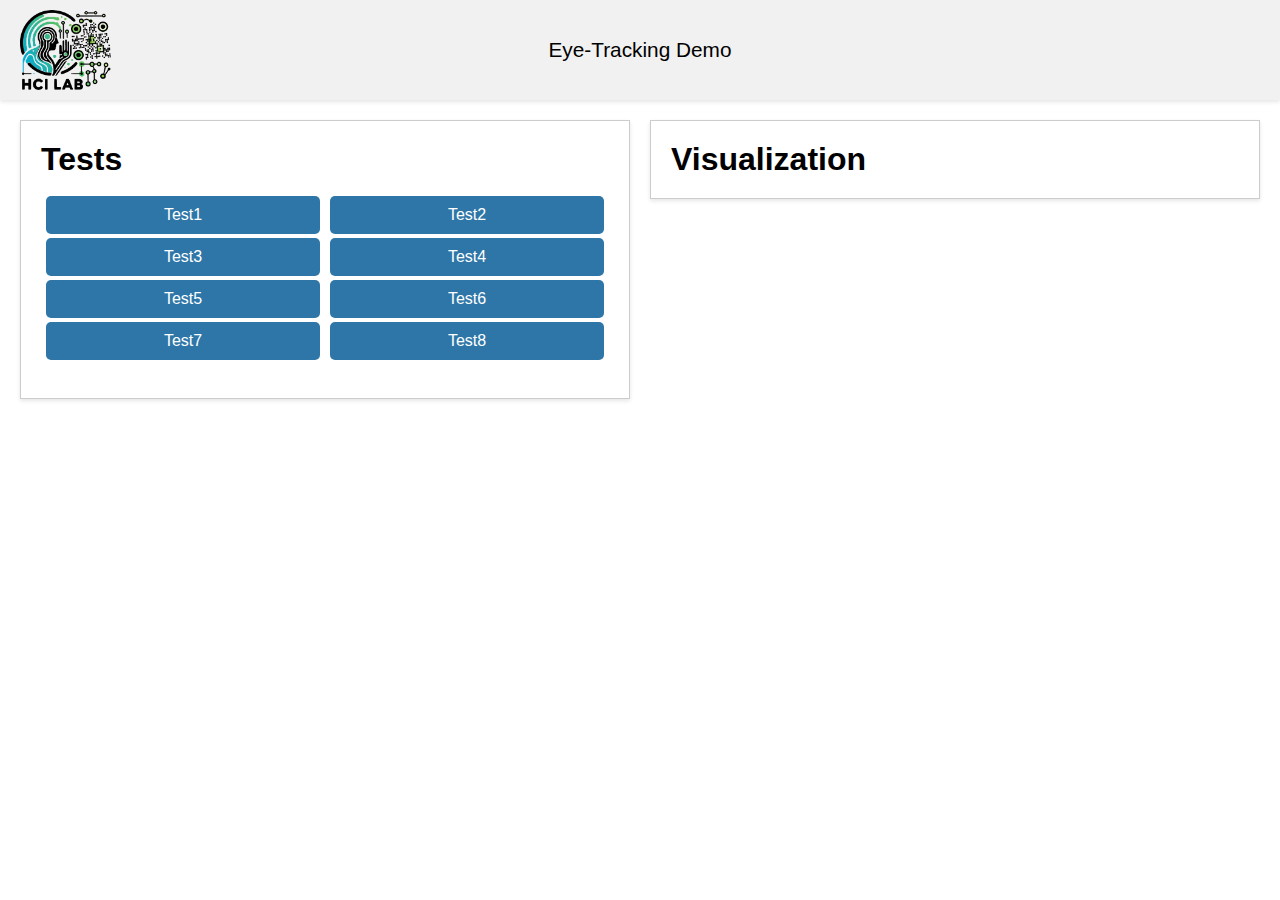
<file: eyetracking-web-stimuli/index.html>
<!doctype html>
<html lang="en">

<head>
    <meta charset="utf-8">
    <meta name="viewport" content="width=device-width, initial-scale=1">
    <title>UserVoodoo</title>
    <style>
        body {
            margin: 0;
            font-family: Arial, sans-serif;
        }

        .header {
            background-color: #f1f1f1;
            box-shadow: 0 2px 4px rgba(0, 0, 0, 0.1);
            padding: 10px 20px;
            height: 10vh;
            max-height: 80px;
            min-height: 40px;
            display: flex;
            align-items: center;
            justify-content: space-between;
        }

        .header img {
            height: 100%;
        }

        .header-text {
            font-size: 1.3em;
            flex-grow: 1;
            text-align: center;
            position: absolute;
            width: 100%;
            left: 0;
        }

        @media (max-width: 600px) {
            .header-text {
                position: relative;
            }
        }

        .container {
            display: flex;
            justify-content: center;
            align-items: flex-start;
            padding: 20px;
            gap: 20px;
            margin: 0px;
        }

        .container h1 {
            margin: 0;
        }

        .test-section,
        .result-section {
            max-width: 600px;
            flex: 1;
            padding: 20px;
            border: 1px solid #ccc;
            box-shadow: 0 2px 4px rgba(0, 0, 0, 0.1);
        }

        .test-list {
            display: grid;
            grid-template-columns: repeat(2, 1fr);
            grid-template-rows: repeat(4, 1fr);
            list-style-type: none;
            padding: 0;
        }

        .test-list li {
            text-align: center;

        }

        .button {
            display: block;
            background-color: #13659ce3;
            color: white;
            text-align: center;
            padding: 10px 20px;
            margin: 2px 5px;
            border: none;
            border-radius: 5px;
            text-decoration: none;
            transition: background-color 0.3s ease;
        }

        .button:hover {
            background-color: #0e517eee;
        }

        @media (max-width: 600px) {
            .container {
                padding: 20px 10px;
                /* Adjust padding to be smaller on the sides */
            }

            .test-section,
            .result-section {
                padding: 15px;
                /* Optionally reduce padding inside each section too */
            }
        }
    </style>
</head>

<body>
    <header class="header">
        <img src="assets/hci-logo.png">
        <div class="header-text">Eye-Tracking Demo</div>
    </header>

    <div class="container">
        <div class="test-section">
            <h1>Tests</h1>
            <ul class="test-list">
                <li><a href="stimulus-circle.html" class="button">Test1</a></li>
                <li><a href="stimulus-saccades-x.html" class="button">Test2</a></li>
                <li><a href="stimulus-saccades-y.html" class="button">Test3</a></li>
                <li><a href="stimulus-smoothpursuits-x.html" class="button">Test4</a></li>
                <li><a href="stimulus-smoothpursuits-y.html" class="button">Test5</a></li>
                <li><a href="visual-acuity-trip.html" class="button">Test6</a></li>
                <li><a href="visual-acuity.html" class="button">Test7</a></li>
                <li><a href="contrast.html" class="button">Test8</a></li>
            </ul>
        </div>
        <div class="result-section">
            <h1>Visualization</h1>
        </div>
    </div>

</body>

</html>
</file>
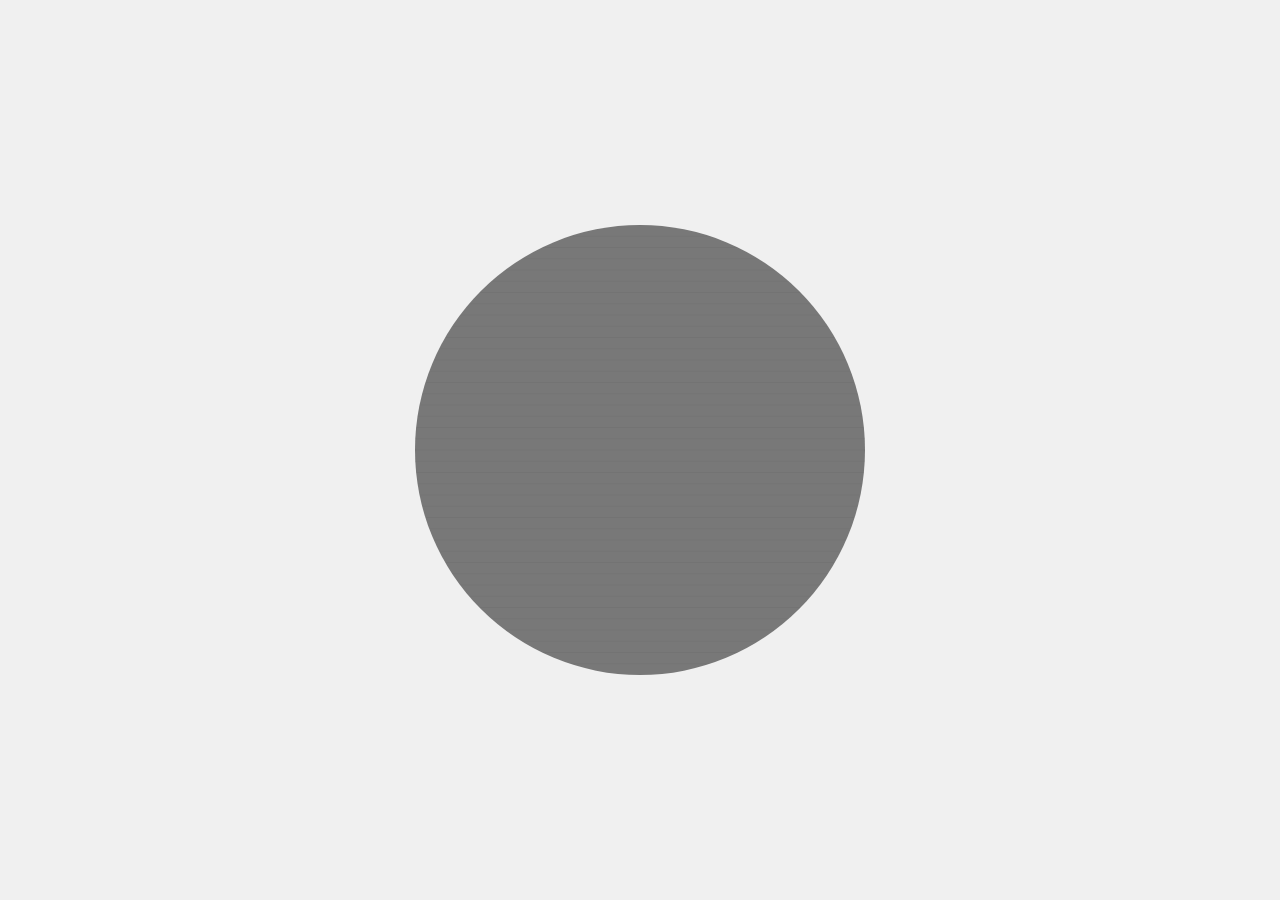
<file: eyetracking-web-stimuli/contrast.html>
<!DOCTYPE html>
<html lang="en">
<head>
    <meta charset="UTF-8">
    <meta name="viewport" content="width=device-width, initial-scale=1.0">
    <title>Canvas Drawing</title>
<style>
  body, html {
    height: 100%;
    margin: 0;
	padding:0;
    display: flex;
    justify-content: center;
    align-items: center;
    background: #f0f0f0;
  }
  canvas {
  }
</style>
</head>
<body>
    <canvas id="myCanvas" width="800" height="600"></canvas>
    <script>
const canvas = document.getElementById('myCanvas');
const ctx = canvas.getContext('2d');

// Set initial dimensions
function resizeCanvas() {
    canvas.width = window.innerWidth;
    canvas.height = window.innerHeight;
}
resizeCanvas();  // Set initial size
window.onresize = resizeCanvas;  // Resize on window resize

let radius = 200;
const numberOfLines = 40;
let lineOpacity = Array(numberOfLines).fill(0.0);

function drawCircle() {
    const centerX = canvas.width / 2;
    const centerY = canvas.height / 2;
    radius = Math.min(canvas.width, canvas.height) / 4;  // Dynamic radius based on canvas size

    ctx.clearRect(0, 0, canvas.width, canvas.height);

    // Draw the gray circle
    ctx.beginPath();
    ctx.arc(centerX, centerY, radius, 0, 2 * Math.PI, false);
    ctx.fillStyle = `rgba(0, 0, 0, 0.5)`;
    ctx.fill();
    ctx.clip();  // Clip to the bounds of the circle

    // Draw horizontal lines within the circle
    const lineSpacing = (radius * 2) / numberOfLines;
    for (let i = 0; i < numberOfLines; i++) {
        let y = centerY - radius + i * lineSpacing;
        ctx.beginPath();
        ctx.moveTo(centerX - radius, y);
        ctx.lineTo(centerX + radius, y);
        ctx.strokeStyle = `rgba(0, 0, 0, ${lineOpacity[i]})`;
        ctx.stroke();
    }

    // Update line opacities for fading effect
    lineOpacity = lineOpacity.map(opacity => Math.max(opacity + 0.001, 0));

    // Restore context state to remove clipping for next frame
    ctx.restore();
    ctx.save();

    // Use requestAnimationFrame to animate
    requestAnimationFrame(drawCircle);
}

// Start the animation
ctx.save();  // Save the initial state for clipping
drawCircle();

	</script>
</body>
</html>
</file>
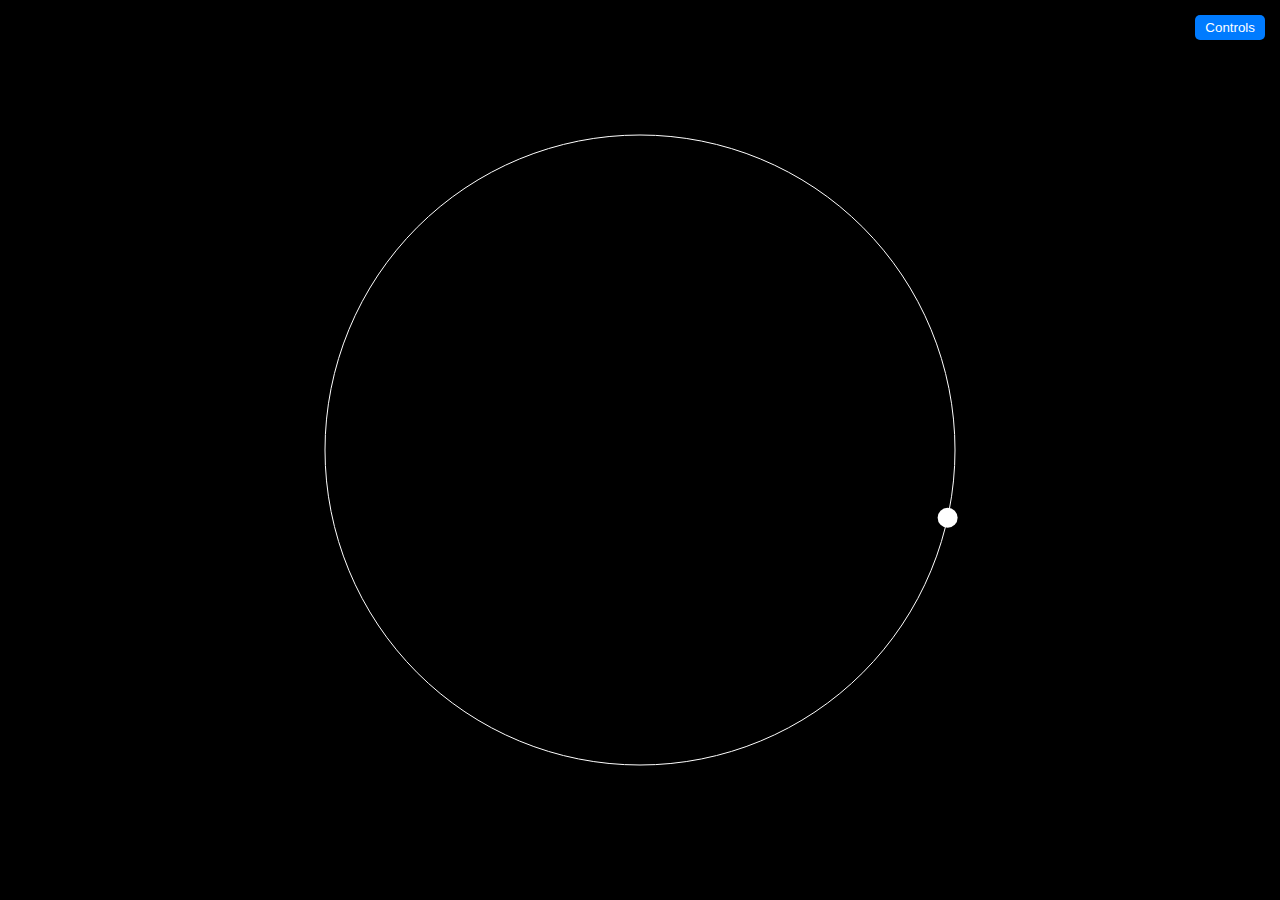
<file: eyetracking-web-stimuli/stimulus-circle.html>
<!DOCTYPE html>
<html lang="en">

<head>
  <meta charset="UTF-8">
  <title>Responsive Circle Animation</title>
  <link href="style.css" rel="stylesheet">
</head>

<body>
  <canvas id="canvas"></canvas>
  <div class="container">
    <button id="toggle-button">Controls</button>
    <div id="control-panel">

      <div id="theme-select" style="position: relative; display: flex; align-items: center;">
        <label for="checkbox" style="margin-right:5px;">Theme Select:</label>
        <input type="checkbox" class="checkbox" id="checkbox">
        <label for="checkbox" class="checkbox-label">
          <span class="ball"></span>
        </label>
      </div>

      <div id="advanced-settings-toggle">
        Advanced Theme: <span>&#9660;</span>
      </div>
      <div id="advanced-settings">
        <div class="control-item">
          <label for="background-color-select" style="margin-bottom:1px;">Background Color:</label>
          <select id="background-color-select">
            <option value="black">Black</option>
            <option value="white">White</option>
            <option value="red">Red</option>
            <option value="#0083ed">Blue</option>
            <option value="green">Green</option>
          </select>
        </div>
        <div class="control-item">
          <label for="circle-color-select">Circle Color:</label>
          <select id="circle-color-select">
            <option value="black">Black</option>
            <option value="white" selected>White</option>
            <option value="red">Red</option>
            <option value="#0083ed">Blue</option>
            <option value="green">Green</option>
          </select>
        </div>
        <div class="control-item">
          <label for="dot-color-select">Dot Color:</label>
          <select id="dot-color-select">
            <option value="black">Black</option>
            <option value="white" selected>White</option>
            <option value="red">Red</option>
            <option value="#0083ed">Blue</option>
            <option value="green">Green</option>
          </select>
        </div>
      </div>

      <div class="control-item">
        <label for="dot-radius">Dot Radius:</label>
        <input type="range" id="dot-radius" min="1" max="20" value="10">
      </div>

      <div class="control-item">
        <label for="dot-speed">Dot Speed:</label>
        <input type="range" id="dot-speed" min="10" max="300" value="100">
      </div>

    </div>
  </div>

  <script>
    document.addEventListener('DOMContentLoaded', function () {
      const canvas = document.getElementById('canvas');
      const ctx = canvas.getContext('2d');

      let background_color = 'black';
      let dot_color = 'white';
      let circle_color = 'white';
      let theme = 'dark';
      let dot_radius = 10;
      let dot_speed = 100;

      const circle_radius = 0.35;
      let radius = circle_radius * Math.min(canvas.width, canvas.height);
      let angle = 0;
      let lastFrameTime = 0;

      function updateVariables() {
        dot_radius = parseInt(document.getElementById('dot-radius').value, 10);
        dot_speed = parseInt(document.getElementById('dot-speed').value, 15);
        background_color = document.getElementById('background-color-select').value;
        circle_color = document.getElementById('circle-color-select').value;
        dot_color = document.getElementById('dot-color-select').value;
      }

      // Function to handle theme changes
      function changeTheme() {
        theme = theme === 'dark' ? 'light' : 'dark';

        const backgroundSelect = document.getElementById('background-color-select');
        const circleSelect = document.getElementById('circle-color-select');
        const dotSelect = document.getElementById('dot-color-select');

        if (theme === 'light') {
          background_color = 'white';
          dot_color = 'black';
          circle_color = 'black';

          backgroundSelect.value = 'white';
          circleSelect.value = 'black';
          dotSelect.value = 'black';
        } else {
          background_color = 'black';
          dot_color = 'white';
          circle_color = 'white';

          backgroundSelect.value = 'black';
          circleSelect.value = 'white';
          dotSelect.value = 'white';
        }

        const label = document.querySelector('.checkbox-label');
        const ball = document.querySelector('.checkbox-label .ball');
        const control_panel = document.querySelector('#control-panel');

        label.style.backgroundColor = theme === 'light' ? '#DDD' : '#111';
        ball.style.backgroundColor = theme === 'light' ? '#333' : '#FFF';
        control_panel.style.backgroundColor = theme === 'light' ? '#F0F0F0' : '#F5F5F5';

        requestAnimationFrame(draw);
      }

      // Toggle control panel
      const toggleButton = document.getElementById('toggle-button');
      const controlPanel = document.getElementById('control-panel');
      toggleButton.addEventListener('click', function () {
        const isDisplayed = controlPanel.style.display === 'flex';
        controlPanel.style.display = isDisplayed ? 'none' : 'flex';
      });

      // Toggle advanced theme dropdown
      document.getElementById('advanced-settings-toggle').addEventListener('click', function () {
        var settings = document.getElementById('advanced-settings');
        if (settings.style.maxHeight !== '0px' && settings.style.maxHeight !== '') {
          settings.style.maxHeight = '0px';
        } else {
          settings.style.maxHeight = '175px';
        }
      });

      function resizeCanvas() {
        canvas.width = window.innerWidth;
        canvas.height = window.innerHeight;
        radius = circle_radius * Math.min(canvas.width, canvas.height);
      }

      window.addEventListener('resize', resizeCanvas);
      resizeCanvas(); // Initial resize to set canvas dimensions

      function draw(timestamp) {
        if (!lastFrameTime) lastFrameTime = timestamp;
        const deltaTime = (timestamp - lastFrameTime) / 1000; // deltaTime in seconds
        lastFrameTime = timestamp;

        ctx.clearRect(0, 0, canvas.width, canvas.height);
        ctx.fillStyle = background_color;
        ctx.fillRect(0, 0, canvas.width, canvas.height);

        const centerX = canvas.width / 2;
        const centerY = canvas.height / 2;

        // Draw the circle
        ctx.beginPath();
        ctx.strokeStyle = circle_color;
        ctx.arc(centerX, centerY, radius, 0, Math.PI * 2, true);
        ctx.stroke();

        // Update the angle for the next frame
        angle += (dot_speed / radius) * deltaTime;

        // Calculate the new position of the dot
        let x = centerX + radius * Math.cos(angle);
        let y = centerY + radius * Math.sin(angle);

        // Draw the dot
        ctx.beginPath();
        ctx.arc(x, y, dot_radius, 0, Math.PI * 2, true);
        ctx.fillStyle = dot_color;
        ctx.fill();

        requestAnimationFrame(draw);
      }

      // Event listeners for controls
      document.getElementById('checkbox').addEventListener('change', changeTheme);
      document.getElementById('dot-radius').addEventListener('input', updateVariables);
      document.getElementById('dot-speed').addEventListener('input', updateVariables);
      document.getElementById('background-color-select').addEventListener('change', updateVariables);
      document.getElementById('circle-color-select').addEventListener('change', updateVariables);
      document.getElementById('dot-color-select').addEventListener('change', updateVariables);

      requestAnimationFrame(draw); // Start the animation loop
    });
  </script>
</body>

</html>
</file>
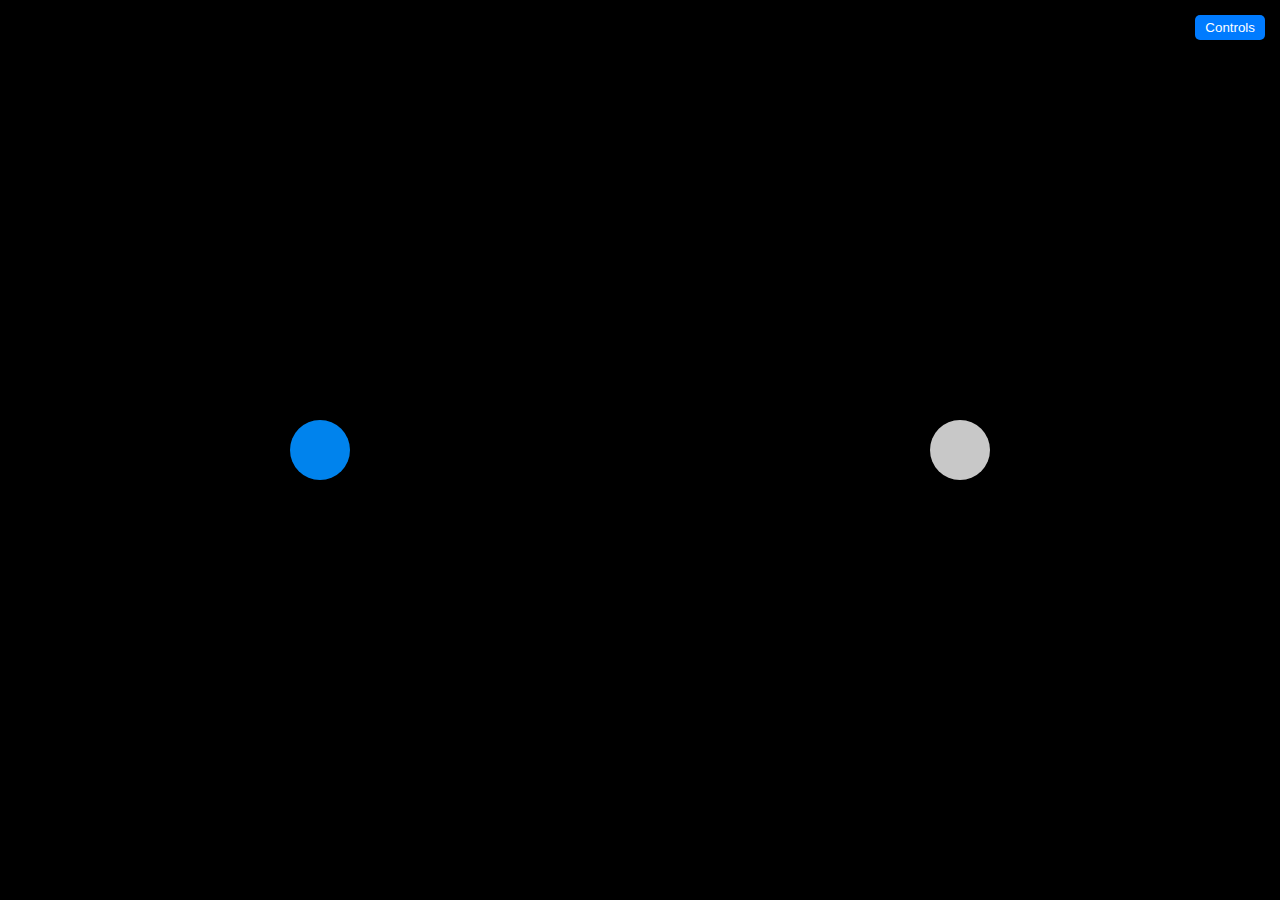
<file: eyetracking-web-stimuli/stimulus-saccades-x.html>
<!DOCTYPE html>
<html lang="en">

<head>
    <meta charset="UTF-8">
    <meta name="viewport" content="width=device-width, initial-scale=1.0">
    <title>Responsive Flashing Dots</title>
    <link href="style.css" rel="stylesheet">
</head>

<body>
    <canvas id="canvas"></canvas>
    <div class="container">
        <button id="toggle-button">Controls</button>
        <div id="control-panel">

            <div id="theme-select" style="position: relative; display: flex; align-items: center;">
                <label for="checkbox" style="margin-right:5px;">Theme Select:</label>
                <input type="checkbox" class="checkbox" id="checkbox">
                <label for="checkbox" class="checkbox-label">
                    <span class="ball"></span>
                </label>
            </div>

            <div id="advanced-settings-toggle">
                Advanced Theme: <span>&#9660;</span>
            </div>
            <div id="advanced-settings">
                <div class="control-item">
                    <label for="background-color-select" style="margin-bottom:1px;">Background Color:</label>
                    <select id="background-color-select">
                        <option value="black" selected>Black</option>
                        <option value="white">White</option>
                        <option value="red">Red</option>
                        <option value="#0083ed">Blue</option>
                        <option value="green">Green</option>
                    </select>
                </div>
                <div class="control-item">
                    <label for="dot-color-select">Dot Color:</label>
                    <select id="dot-color-select">
                        <option value="black">Black</option>
                        <option value="white">White</option>
                        <option value="red">Red</option>
                        <option value="#0083ed" selected>Blue</option>
                        <option value="green">Green</option>
                    </select>
                </div>
            </div>

            <div class="control-item">
                <label for="dot-radius">Dot Radius:</label>
                <input type="range" id="dot-radius" min="1" max="60" value="30">
            </div>

            <div class="control-item">
                <label for="dot-speed">Dot Speed:</label>
                <input type="range" id="dot-speed" min="1" max="2000" value="1000">
            </div>

        </div>
    </div>
    <script>
        document.addEventListener('DOMContentLoaded', function () {
            const canvas = document.querySelector('canvas');
            const ctx = canvas.getContext('2d');

            let backgroundColor = document.getElementById('background-color-select').value;
            let dotColorOn = document.getElementById('dot-color-select').value;
            let dotColorOff = '#C8C8C8';
            let theme = "dark";
            
            let dotRadius = parseInt(document.getElementById('dot-radius').value, 10);
            // Set initial speed based on the slider's initial position, inverted calculation
            let flashSpeed = Math.max(300, 2000 - parseInt(document.getElementById('dot-speed').value, 10));

            let lastFlashTime = 0;
            let leftDotVisible = true;
            let rightDotVisible = false;

            // Toggle control panel
            const toggleButton = document.getElementById('toggle-button');
            const controlPanel = document.getElementById('control-panel');
            toggleButton.addEventListener('click', function () {
                const isDisplayed = controlPanel.style.display === 'flex';
                controlPanel.style.display = isDisplayed ? 'none' : 'flex';
            });

            // Toggle advanced theme dropdown
            document.getElementById('advanced-settings-toggle').addEventListener('click', function () {
                var settings = document.getElementById('advanced-settings');
                if (settings.style.maxHeight !== '0px' && settings.style.maxHeight !== '') {
                    settings.style.maxHeight = '0px';
                } else {
                    settings.style.maxHeight = '175px';
                }
            });

            function resizeCanvas() {
                canvas.width = window.innerWidth;
                canvas.height = window.innerHeight;
            }
            window.addEventListener('resize', resizeCanvas);
            resizeCanvas();

            function updateVariables() {
                backgroundColor = document.getElementById('background-color-select').value;
                dotColorOn = document.getElementById('dot-color-select').value;
                dotRadius = parseInt(document.getElementById('dot-radius').value, 10);
                // Invert the slider and cap the interval at no less than 50ms.
                flashSpeed = Math.max(300, 2000 - parseInt(document.getElementById('dot-speed').value, 10));

                requestAnimationFrame(updateCanvas); // Ensure immediate application of changes
            }

            function changeTheme() {
    theme = theme === 'dark' ? 'light' : 'dark';

    const backgroundSelect = document.getElementById('background-color-select');
    const dotSelect = document.getElementById('dot-color-select');

    if (theme === 'light') {
        backgroundColor = 'white'; // Corrected variable name
        dotColorOn = 'blue';       // Corrected variable name
        dotColorOff = '#dedede';    // Ensure this is set appropriately

        backgroundSelect.value = 'white';
        dotSelect.value = 'black';
    } else {
        backgroundColor = 'black';  // Corrected variable name
        dotColorOn = 'blue';       // Corrected variable name
        dotColorOff = '#969696';    // Ensure this is set appropriately

        backgroundSelect.value = 'black';
        dotSelect.value = 'white';
    }

    const label = document.querySelector('.checkbox-label');
    const ball = document.querySelector('.checkbox-label .ball');
    const controlPanel = document.querySelector('#control-panel');

    label.style.backgroundColor = theme === 'light' ? '#DDD' : '#111';
    ball.style.backgroundColor = theme === 'light' ? '#333' : '#FFF';
    controlPanel.style.backgroundColor = theme === 'light' ? '#F0F0F0' : '#F5F5F5';

    updateCanvas(0); // Call updateCanvas instead of draw to re-render with new settings
}

            function draw(timestamp) {
                const deltaTime = timestamp - lastFlashTime;

                if (deltaTime >= flashSpeed) {
                    leftDotVisible = !leftDotVisible;
                    rightDotVisible = !rightDotVisible;
                    lastFlashTime = timestamp;
                }

                ctx.clearRect(0, 0, canvas.width, canvas.height);
                ctx.fillStyle = backgroundColor;
                ctx.fillRect(0, 0, canvas.width, canvas.height);

                const centerY = canvas.height / 2;
                const spacing = canvas.width / 4;
                drawDot(spacing, centerY, dotRadius, leftDotVisible);
                drawDot(3 * spacing, centerY, dotRadius, rightDotVisible);

                requestAnimationFrame(draw);
            }

            function drawDot(x, y, radius, visible) {
                ctx.fillStyle = visible ? dotColorOn : dotColorOff; 
                ctx.beginPath();
                ctx.arc(x, y, radius, 0, 2 * Math.PI);
                ctx.fill();
            }

            document.getElementById('checkbox').addEventListener('change', changeTheme);
            document.getElementById('dot-radius').addEventListener('input', updateVariables);
            document.getElementById('dot-speed').addEventListener('input', updateVariables);
            document.getElementById('background-color-select').addEventListener('change', updateVariables);
            document.getElementById('dot-color-select').addEventListener('change', updateVariables);

            requestAnimationFrame(draw); // Start the animation
        });

    </script>
</body>

</html>
</file>
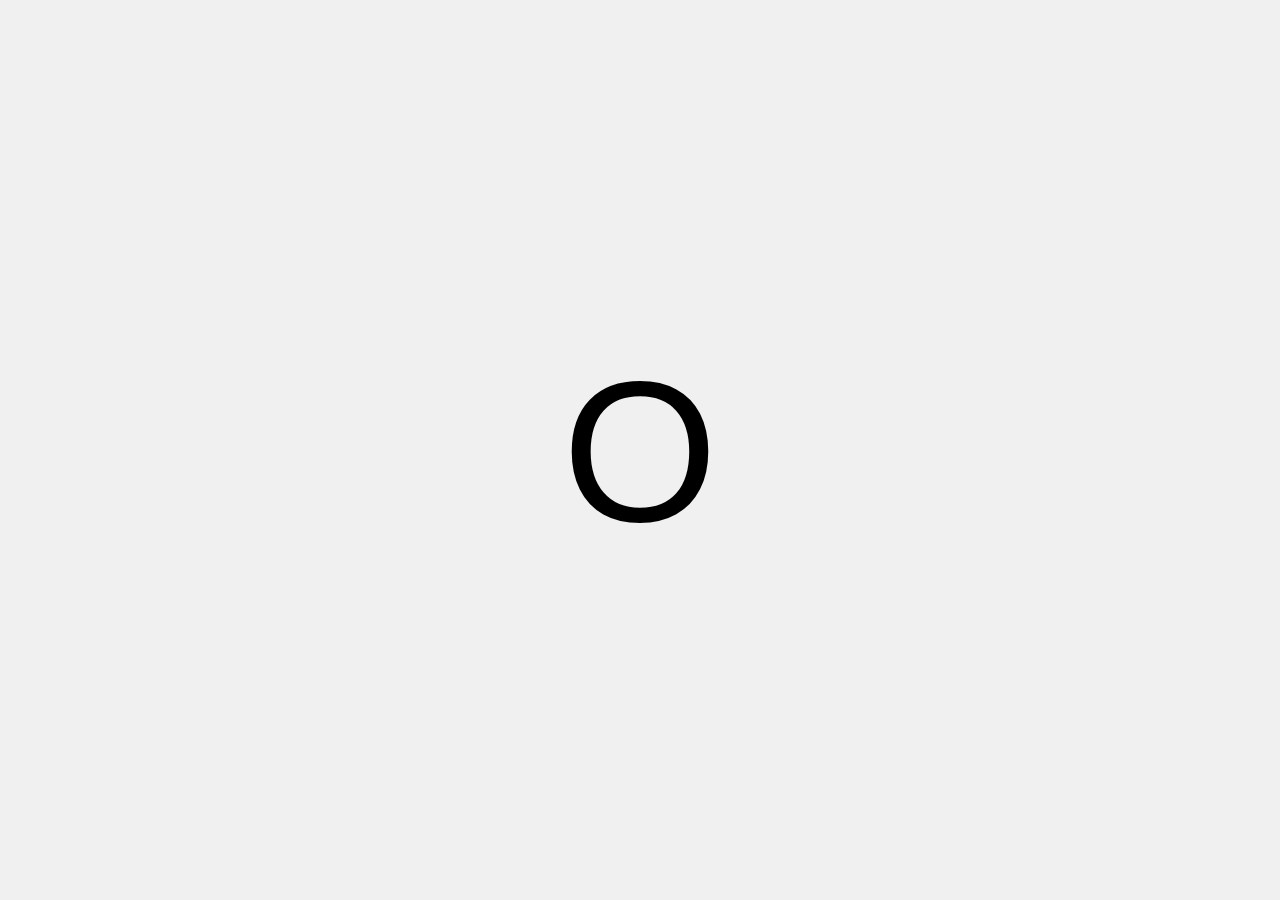
<file: eyetracking-web-stimuli/visual-acuity.html>
<!DOCTYPE html>
<html lang="en">
<head>
    <meta charset="UTF-8">
    <meta name="viewport" content="width=device-width, initial-scale=1.0">
    <title>Canvas Drawing</title>
<style>
  body, html {
    height: 100%;
    margin: 0;
	padding:0;
    display: flex;
    justify-content: center;
    align-items: center;
    background: #f0f0f0;
  }
  canvas {
  }
</style>
</head>
<body>
    <canvas id="acuityCanvas" width="800" height="600"></canvas>
    <script>
document.addEventListener('DOMContentLoaded', function() {
    const canvas = document.getElementById('acuityCanvas');
    canvas.width = canvas.offsetWidth;
    canvas.height = canvas.offsetHeight;
    const ctx = canvas.getContext('2d');

    // List of potential letters to draw
    const letters = 'ABCDEFGHIJKLMNOPQRSTUVWXYZ';
    let currentFontSize = 200; // Start from a large font size

    function drawLetter() {
        // Clear the canvas
        ctx.clearRect(0, 0, canvas.width, canvas.height);

        // Choose a random letter
        const letter = letters[Math.floor(Math.random() * letters.length)];

        // Set the font size and face
        ctx.font = `${currentFontSize}px Arial`;

        // Calculate width and height of the letter for centering
        const metrics = ctx.measureText(letter);
        const letterWidth = metrics.width;
        const letterHeight = metrics.actualBoundingBoxAscent + metrics.actualBoundingBoxDescent;

        // Draw the letter centered
        ctx.fillText(letter, (canvas.width - letterWidth) / 2, (canvas.height + letterHeight) / 2);
    }

    // Handle canvas resize
    function resizeCanvas() {
        canvas.width = canvas.offsetWidth;
        canvas.height = canvas.offsetHeight;
        drawLetter(); // Redraw letter on resize to maintain centering
    }

    // Handle canvas clicks
    function handleClick() {
        currentFontSize = Math.max(currentFontSize - 10, 5); // Decrease font size, minimum 20px
        drawLetter();
    }

    // Draw the initial letter
    drawLetter();

    // Event listeners
    window.addEventListener('resize', resizeCanvas);
    canvas.addEventListener('click', handleClick);
});

	</script>
</body>
</html>
</file>
<file: eyetracking-web-stimuli/style.css>
body,
html {
  height: 100%;
  margin: 0;
  padding: 0;
  display: flex;
  justify-content: center;
  align-items: center;
  background: #f0f0f0;
  font-family: 'Segoe UI', sans-serif;
}

canvas {

}

.container {
  position: absolute;
  top: 5px;
  right: 5px;
  box-shadow: 0 4px 8px rgba(0, 0, 0, 1);
}

#toggle-button {
  position: absolute;
  top: 10px;
  right: 10px;
  background-color: #007bff;
  color: white;
  border: none;
  border-radius: 5px;
  padding: 5px 10px;
  cursor: pointer;
  font-family: 'Segoe UI', sans-serif;
}

#toggle-button:hover{
  background-color: #0163cc;
}

#control-panel {
  flex-direction: column;
  align-items: center;
  justify-content: center;
  width: 150px;
  position: absolute;
  top: 40px;
  right: 10px;
  background: #F5F5F5;
  padding: 10px;
  border-radius: 8px;
  /* Start hidden */
  display: none;
  box-shadow: 0 4px 8px rgba(1, 1, 0, 0.3)
}

#control-panel > * {
  margin-bottom: 3px;
}

.checkbox {
  opacity: 0;
  position: absolute;
}

.checkbox-label {
  /* Dark theme background by default */
  background-color: #111;
  width: 30px;
  height: 16px;
  border-radius: 50px;
  position: relative;
  padding: 2px;
  cursor: pointer;
  display: inline-block;
  transition: background-color 0.2s, transform 0.2s;
}

.checkbox-label .ball {
  background-color: #fff;
  width: 12px;
  height: 12px;
  position: absolute;
  left: 2px;
  top: 50%;
  transform: translateY(-50%);
  border-radius: 50%;
  transition: transform 0.2s;
}

.checkbox:checked+.checkbox-label .ball {
  transform: translate(16px, -50%);
}

#advanced-settings {
  transition: max-height 0.5s ease-out;
  /* Collapsed by default */
  max-height: 0;
  overflow: hidden;
}

#advanced-settings-toggle{
  cursor: pointer;
}

#advanced-settings-toggle:hover span {
  display: inline-block;
  transform: translateY(1.5px);
  transition: transform 0.2s ease;
}

#control-panel select {
  width:80%;
  padding:5px;
}

.control-item {
  display: flex;
  flex-direction: column;
  align-items: center;
  width: 100%;
}
</file>
